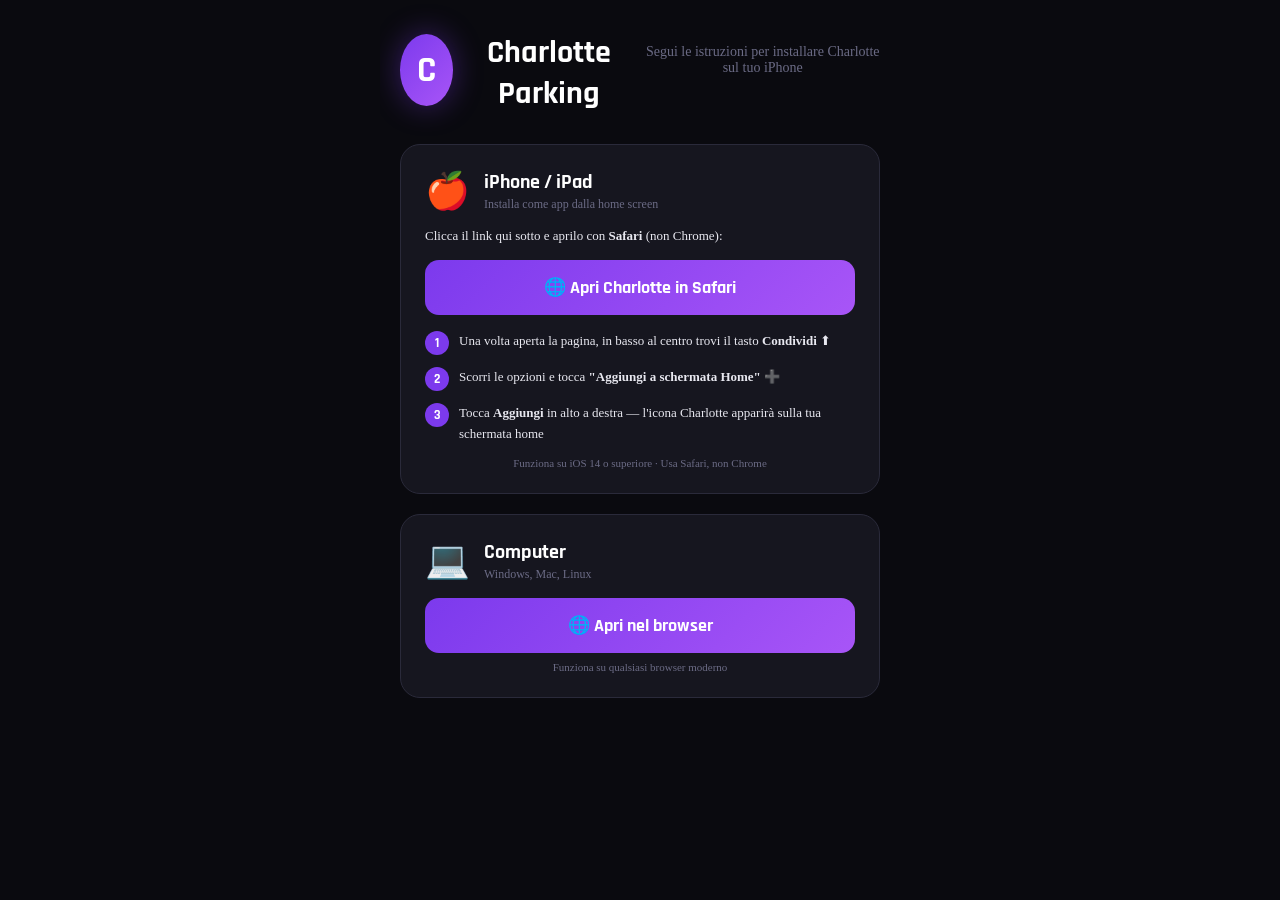
<file: installa.html>
<!DOCTYPE html>
<html lang="it">
<head>
  <meta charset="UTF-8">
  <meta name="viewport" content="width=device-width, initial-scale=1.0">
  <title>Installa Charlotte Parking</title>
  <link rel="icon" href="icon-512.png" type="image/png">
  <link rel="stylesheet" href="css/style.css">
  <style>
    body { max-width: 520px; margin: 0 auto; padding: 32px 20px 60px; }
    h1 { font-family: Rajdhani, sans-serif; font-size: 2rem; font-weight: 700; color: var(--white); margin-bottom: 6px; text-align: center; }
    .subtitle { font-size: 14px; color: var(--muted); text-align: center; margin-bottom: 32px; }
    .card { background: var(--panel); border: 1px solid var(--border); border-radius: 20px; padding: 24px; margin-bottom: 20px; }
    .card-header { display: flex; align-items: center; gap: 14px; margin-bottom: 16px; }
    .card-icon { font-size: 36px; }
    .card-title { font-family: Rajdhani, sans-serif; font-weight: 700; font-size: 20px; color: var(--white); }
    .card-sub { font-size: 12px; color: var(--muted); margin-top: 2px; }
    .step { display: flex; gap: 10px; margin-bottom: 12px; align-items: flex-start; }
    .step-num { background: var(--accent); color: white; border-radius: 50%; min-width: 24px; height: 24px; display: flex; align-items: center; justify-content: center; font-family: Rajdhani, sans-serif; font-weight: 700; font-size: 13px; }
    .step-text { font-size: 13px; color: var(--text); line-height: 1.6; }
    .btn { display: block; text-align: center; border-radius: 14px; padding: 16px; font-family: Rajdhani, sans-serif; font-weight: 700; font-size: 18px; text-decoration: none; margin-top: 16px; }
    .btn-android { background: linear-gradient(135deg, #34a853, #1a7a32); color: white; }
    .btn-web { background: linear-gradient(135deg, var(--accent), var(--accent2)); color: white; }
    .note { font-size: 11px; color: var(--muted); text-align: center; margin-top: 8px; }
    .logo { text-align: center; margin-bottom: 24px; }
    .logo-icon { width: 72px; height: 72px; background: linear-gradient(135deg, var(--accent), var(--accent2)); border-radius: 50%; display: flex; align-items: center; justify-content: center; font-family: Rajdhani, sans-serif; font-weight: 700; font-size: 36px; color: white; margin: 0 auto 12px; box-shadow: 0 0 30px rgba(124,58,237,0.4); }
  </style>
</head>
<body>

<div class="logo">
  <div class="logo-icon">C</div>
  <h1>Charlotte Parking</h1>
  <div class="subtitle">Segui le istruzioni per installare Charlotte sul tuo iPhone</div>
</div>

<!-- iOS -->
<div class="card">
  <div class="card-header">
    <div class="card-icon">🍎</div>
    <div>
      <div class="card-title">iPhone / iPad</div>
      <div class="card-sub">Installa come app dalla home screen</div>
    </div>
  </div>
  <p style="font-size:13px;color:var(--text);margin-bottom:14px">Clicca il link qui sotto e aprilo con <strong>Safari</strong> (non Chrome):</p>

  <a href="https://charlottesystems.github.io/charlotte-commercial/" class="btn btn-web" style="margin-bottom:16px">
    &#x1F310; Apri Charlotte in Safari
  </a>

  <div class="step">
    <div class="step-num">1</div>
    <div class="step-text">Una volta aperta la pagina, in basso al centro trovi il tasto <strong>Condividi</strong> &#x2B06;</div>
  </div>
  <div class="step">
    <div class="step-num">2</div>
    <div class="step-text">Scorri le opzioni e tocca <strong>"Aggiungi a schermata Home"</strong> &#x2795;</div>
  </div>
  <div class="step">
    <div class="step-num">3</div>
    <div class="step-text">Tocca <strong>Aggiungi</strong> in alto a destra — l'icona Charlotte apparirà sulla tua schermata home</div>
  </div>

  <div class="note">Funziona su iOS 14 o superiore · Usa Safari, non Chrome</div>
</div>

<!-- DESKTOP -->
<div class="card">
  <div class="card-header">
    <div class="card-icon">&#x1F4BB;</div>
    <div>
      <div class="card-title">Computer</div>
      <div class="card-sub">Windows, Mac, Linux</div>
    </div>
  </div>
  <a href="https://charlottesystems.github.io/charlotte-commercial/" class="btn btn-web">
    &#x1F310; Apri nel browser
  </a>
  <div class="note">Funziona su qualsiasi browser moderno</div>
</div>

</body>
</html>
</file>
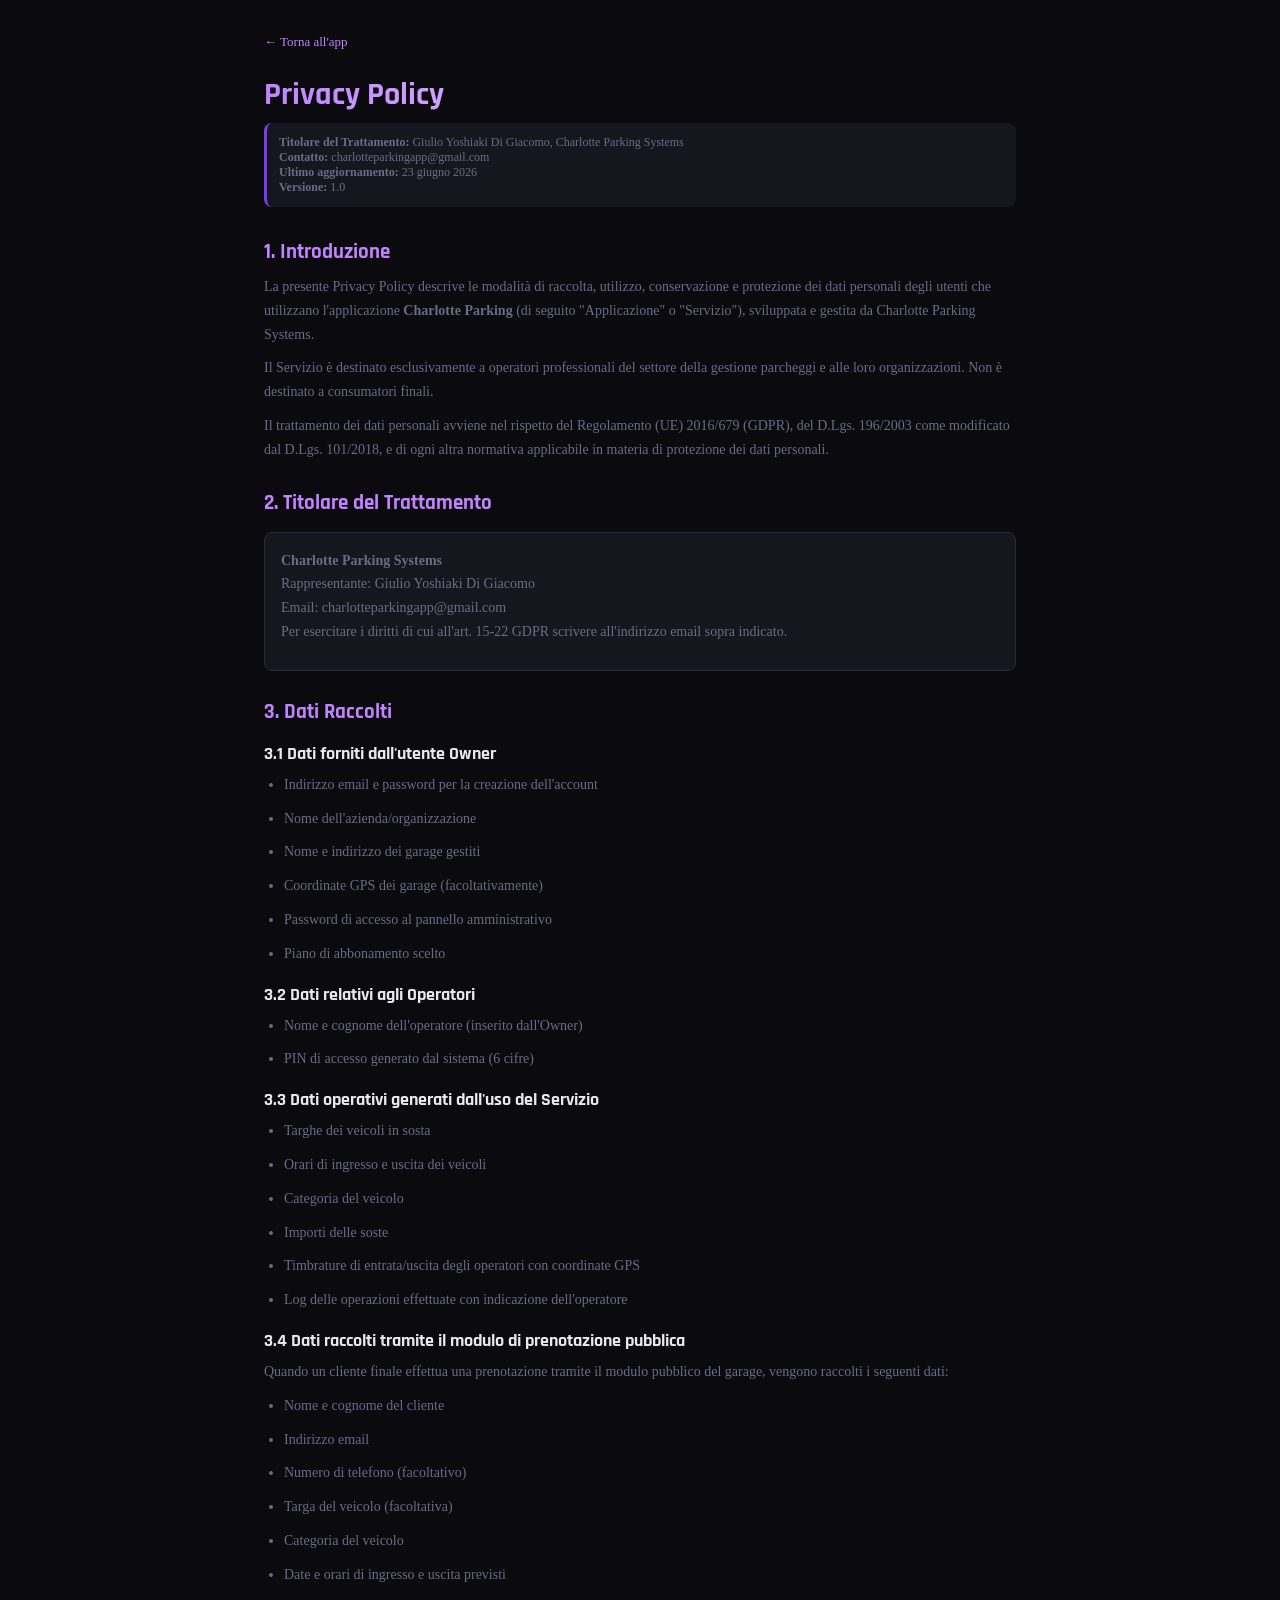
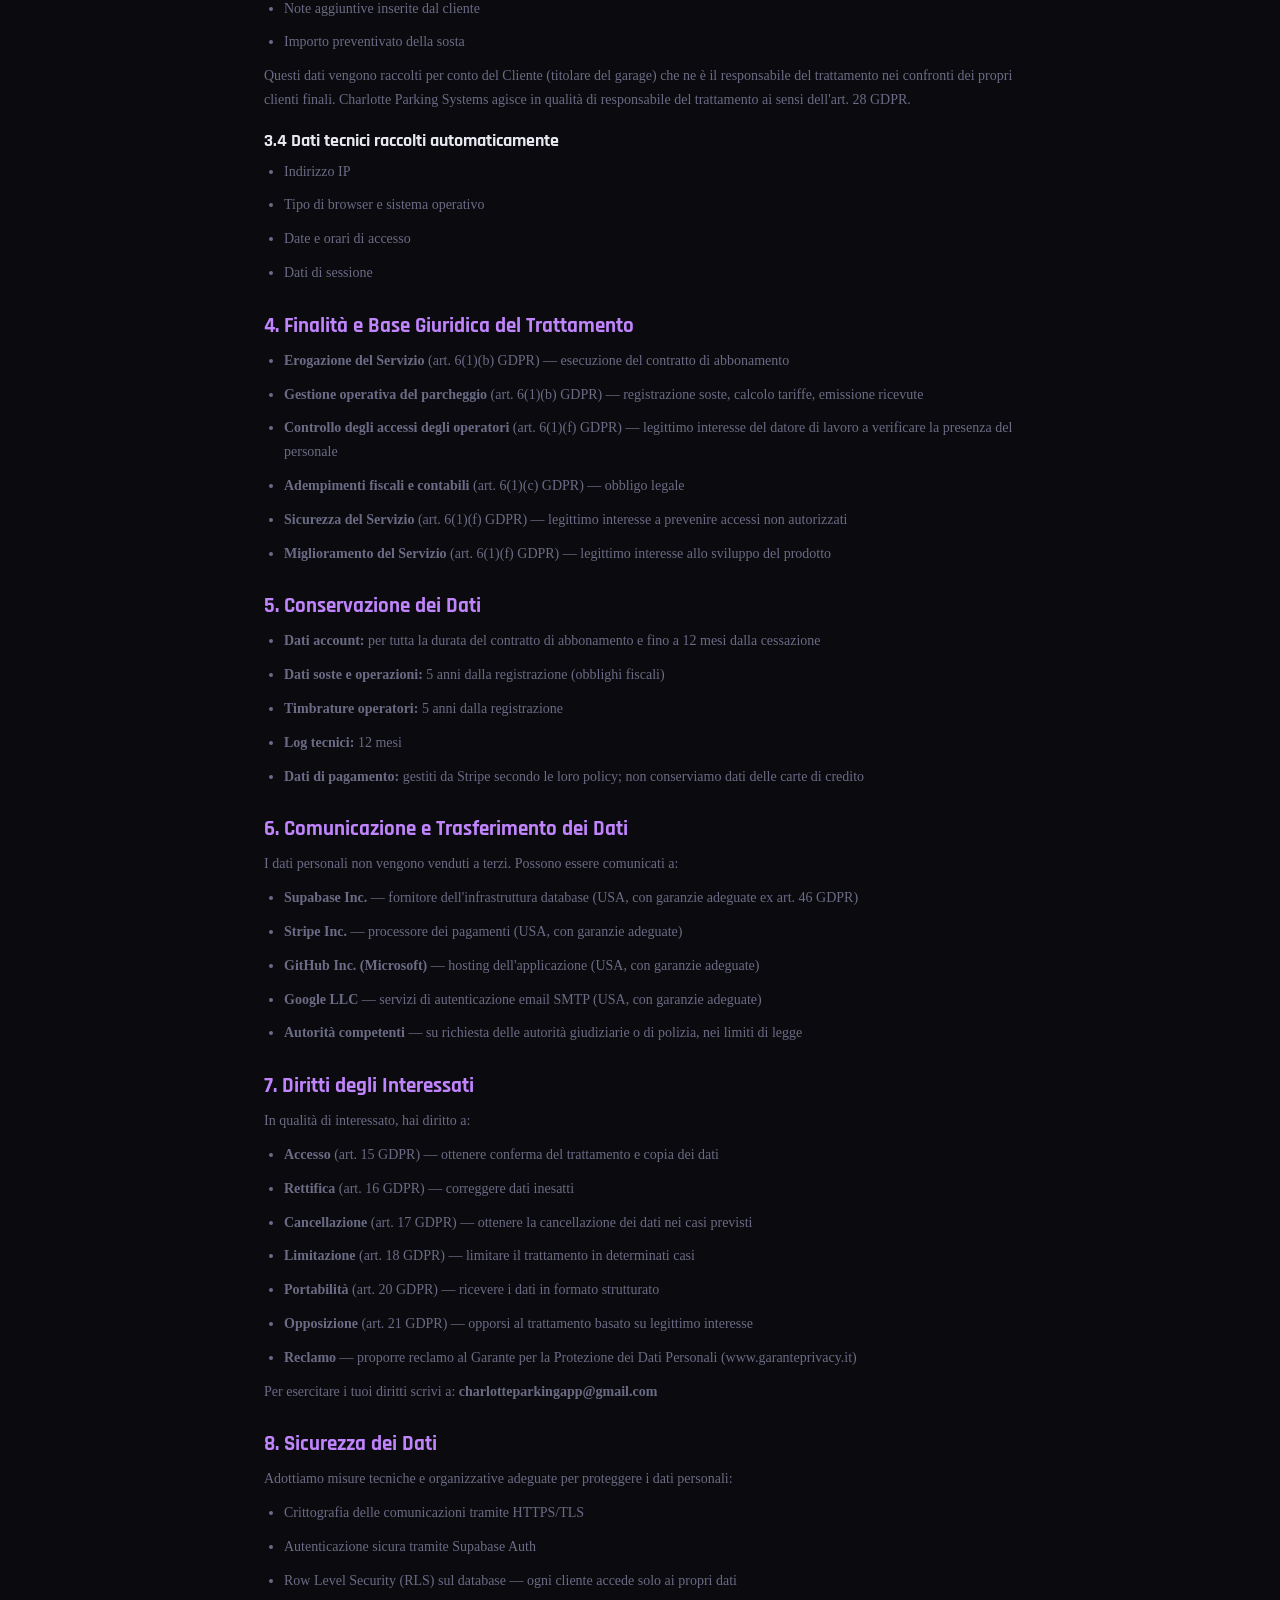
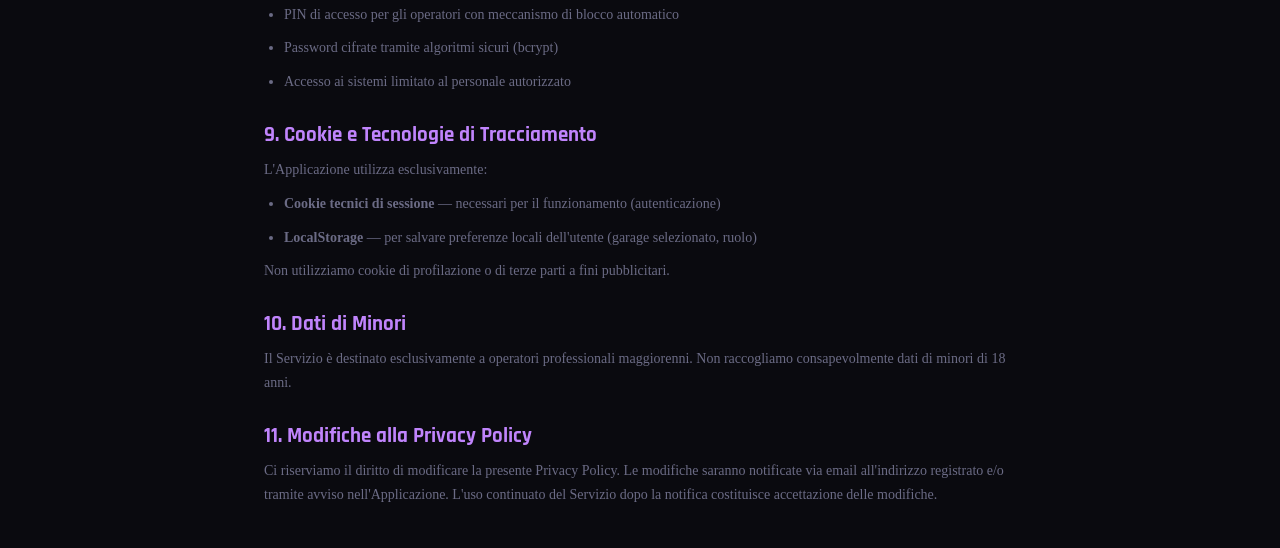
<file: privacy.html>
<!DOCTYPE html>
<html lang="it">
<head>
  <meta charset="UTF-8">
  <meta name="viewport" content="width=device-width, initial-scale=1.0">
  <title>Charlotte Parking — Privacy Policy</title>
  <link rel="stylesheet" href="css/style.css">
  <style>
    body { max-width: 800px; margin: 0 auto; padding: 32px 24px; }
    h1 { font-family: Rajdhani, sans-serif; font-size: 2rem; font-weight: 700; background: linear-gradient(90deg, var(--accent3), var(--white)); -webkit-background-clip: text; -webkit-text-fill-color: transparent; margin-bottom: 8px; }
    h2 { font-family: Rajdhani, sans-serif; font-size: 1.3rem; font-weight: 700; color: var(--accent3); margin: 28px 0 10px; }
    h3 { font-family: Rajdhani, sans-serif; font-size: 1.1rem; color: var(--text); margin: 18px 0 8px; }
    p, li { font-size: 14px; color: var(--muted); line-height: 1.7; margin-bottom: 10px; }
    ul { padding-left: 20px; }
    .meta { font-size: 12px; color: var(--muted); margin-bottom: 32px; padding: 12px; background: var(--panel); border-radius: 8px; border-left: 3px solid var(--accent); }
    .back { display: inline-block; margin-bottom: 24px; color: var(--accent3); text-decoration: none; font-size: 13px; }
    .highlight { background: var(--panel); border: 1px solid var(--border); border-radius: 8px; padding: 16px; margin: 16px 0; }
  </style>
</head>
<body>

<a href="index.html" class="back">← Torna all'app</a>

<h1>Privacy Policy</h1>
<div class="meta">
  <strong>Titolare del Trattamento:</strong> Giulio Yoshiaki Di Giacomo, Charlotte Parking Systems<br>
  <strong>Contatto:</strong> charlotteparkingapp@gmail.com<br>
  <strong>Ultimo aggiornamento:</strong> 23 giugno 2026<br>
  <strong>Versione:</strong> 1.0
</div>

<h2>1. Introduzione</h2>
<p>La presente Privacy Policy descrive le modalità di raccolta, utilizzo, conservazione e protezione dei dati personali degli utenti che utilizzano l'applicazione <strong>Charlotte Parking</strong> (di seguito "Applicazione" o "Servizio"), sviluppata e gestita da Charlotte Parking Systems.</p>
<p>Il Servizio è destinato esclusivamente a operatori professionali del settore della gestione parcheggi e alle loro organizzazioni. Non è destinato a consumatori finali.</p>
<p>Il trattamento dei dati personali avviene nel rispetto del Regolamento (UE) 2016/679 (GDPR), del D.Lgs. 196/2003 come modificato dal D.Lgs. 101/2018, e di ogni altra normativa applicabile in materia di protezione dei dati personali.</p>

<h2>2. Titolare del Trattamento</h2>
<div class="highlight">
  <p><strong>Charlotte Parking Systems</strong><br>
  Rappresentante: Giulio Yoshiaki Di Giacomo<br>
  Email: charlotteparkingapp@gmail.com<br>
  Per esercitare i diritti di cui all'art. 15-22 GDPR scrivere all'indirizzo email sopra indicato.</p>
</div>

<h2>3. Dati Raccolti</h2>
<h3>3.1 Dati forniti dall'utente Owner</h3>
<ul>
  <li>Indirizzo email e password per la creazione dell'account</li>
  <li>Nome dell'azienda/organizzazione</li>
  <li>Nome e indirizzo dei garage gestiti</li>
  <li>Coordinate GPS dei garage (facoltativamente)</li>
  <li>Password di accesso al pannello amministrativo</li>
  <li>Piano di abbonamento scelto</li>
</ul>

<h3>3.2 Dati relativi agli Operatori</h3>
<ul>
  <li>Nome e cognome dell'operatore (inserito dall'Owner)</li>
  <li>PIN di accesso generato dal sistema (6 cifre)</li>
</ul>

<h3>3.3 Dati operativi generati dall'uso del Servizio</h3>
<ul>
  <li>Targhe dei veicoli in sosta</li>
  <li>Orari di ingresso e uscita dei veicoli</li>
  <li>Categoria del veicolo</li>
  <li>Importi delle soste</li>
  <li>Timbrature di entrata/uscita degli operatori con coordinate GPS</li>
  <li>Log delle operazioni effettuate con indicazione dell'operatore</li>
</ul>

<h3>3.4 Dati raccolti tramite il modulo di prenotazione pubblica</h3>
<p>Quando un cliente finale effettua una prenotazione tramite il modulo pubblico del garage, vengono raccolti i seguenti dati:</p>
<ul>
  <li>Nome e cognome del cliente</li>
  <li>Indirizzo email</li>
  <li>Numero di telefono (facoltativo)</li>
  <li>Targa del veicolo (facoltativa)</li>
  <li>Categoria del veicolo</li>
  <li>Date e orari di ingresso e uscita previsti</li>
  <li>Note aggiuntive inserite dal cliente</li>
  <li>Importo preventivato della sosta</li>
</ul>
<p>Questi dati vengono raccolti per conto del Cliente (titolare del garage) che ne è il responsabile del trattamento nei confronti dei propri clienti finali. Charlotte Parking Systems agisce in qualità di responsabile del trattamento ai sensi dell'art. 28 GDPR.</p>

<h3>3.4 Dati tecnici raccolti automaticamente</h3>
<ul>
  <li>Indirizzo IP</li>
  <li>Tipo di browser e sistema operativo</li>
  <li>Date e orari di accesso</li>
  <li>Dati di sessione</li>
</ul>

<h2>4. Finalità e Base Giuridica del Trattamento</h2>
<ul>
  <li><strong>Erogazione del Servizio</strong> (art. 6(1)(b) GDPR) — esecuzione del contratto di abbonamento</li>
  <li><strong>Gestione operativa del parcheggio</strong> (art. 6(1)(b) GDPR) — registrazione soste, calcolo tariffe, emissione ricevute</li>
  <li><strong>Controllo degli accessi degli operatori</strong> (art. 6(1)(f) GDPR) — legittimo interesse del datore di lavoro a verificare la presenza del personale</li>
  <li><strong>Adempimenti fiscali e contabili</strong> (art. 6(1)(c) GDPR) — obbligo legale</li>
  <li><strong>Sicurezza del Servizio</strong> (art. 6(1)(f) GDPR) — legittimo interesse a prevenire accessi non autorizzati</li>
  <li><strong>Miglioramento del Servizio</strong> (art. 6(1)(f) GDPR) — legittimo interesse allo sviluppo del prodotto</li>
</ul>

<h2>5. Conservazione dei Dati</h2>
<ul>
  <li><strong>Dati account:</strong> per tutta la durata del contratto di abbonamento e fino a 12 mesi dalla cessazione</li>
  <li><strong>Dati soste e operazioni:</strong> 5 anni dalla registrazione (obblighi fiscali)</li>
  <li><strong>Timbrature operatori:</strong> 5 anni dalla registrazione</li>
  <li><strong>Log tecnici:</strong> 12 mesi</li>
  <li><strong>Dati di pagamento:</strong> gestiti da Stripe secondo le loro policy; non conserviamo dati delle carte di credito</li>
</ul>

<h2>6. Comunicazione e Trasferimento dei Dati</h2>
<p>I dati personali non vengono venduti a terzi. Possono essere comunicati a:</p>
<ul>
  <li><strong>Supabase Inc.</strong> — fornitore dell'infrastruttura database (USA, con garanzie adeguate ex art. 46 GDPR)</li>
  <li><strong>Stripe Inc.</strong> — processore dei pagamenti (USA, con garanzie adeguate)</li>
  <li><strong>GitHub Inc. (Microsoft)</strong> — hosting dell'applicazione (USA, con garanzie adeguate)</li>
  <li><strong>Google LLC</strong> — servizi di autenticazione email SMTP (USA, con garanzie adeguate)</li>
  <li><strong>Autorità competenti</strong> — su richiesta delle autorità giudiziarie o di polizia, nei limiti di legge</li>
</ul>

<h2>7. Diritti degli Interessati</h2>
<p>In qualità di interessato, hai diritto a:</p>
<ul>
  <li><strong>Accesso</strong> (art. 15 GDPR) — ottenere conferma del trattamento e copia dei dati</li>
  <li><strong>Rettifica</strong> (art. 16 GDPR) — correggere dati inesatti</li>
  <li><strong>Cancellazione</strong> (art. 17 GDPR) — ottenere la cancellazione dei dati nei casi previsti</li>
  <li><strong>Limitazione</strong> (art. 18 GDPR) — limitare il trattamento in determinati casi</li>
  <li><strong>Portabilità</strong> (art. 20 GDPR) — ricevere i dati in formato strutturato</li>
  <li><strong>Opposizione</strong> (art. 21 GDPR) — opporsi al trattamento basato su legittimo interesse</li>
  <li><strong>Reclamo</strong> — proporre reclamo al Garante per la Protezione dei Dati Personali (www.garanteprivacy.it)</li>
</ul>
<p>Per esercitare i tuoi diritti scrivi a: <strong>charlotteparkingapp@gmail.com</strong></p>

<h2>8. Sicurezza dei Dati</h2>
<p>Adottiamo misure tecniche e organizzative adeguate per proteggere i dati personali:</p>
<ul>
  <li>Crittografia delle comunicazioni tramite HTTPS/TLS</li>
  <li>Autenticazione sicura tramite Supabase Auth</li>
  <li>Row Level Security (RLS) sul database — ogni cliente accede solo ai propri dati</li>
  <li>PIN di accesso per gli operatori con meccanismo di blocco automatico</li>
  <li>Password cifrate tramite algoritmi sicuri (bcrypt)</li>
  <li>Accesso ai sistemi limitato al personale autorizzato</li>
</ul>

<h2>9. Cookie e Tecnologie di Tracciamento</h2>
<p>L'Applicazione utilizza esclusivamente:</p>
<ul>
  <li><strong>Cookie tecnici di sessione</strong> — necessari per il funzionamento (autenticazione)</li>
  <li><strong>LocalStorage</strong> — per salvare preferenze locali dell'utente (garage selezionato, ruolo)</li>
</ul>
<p>Non utilizziamo cookie di profilazione o di terze parti a fini pubblicitari.</p>

<h2>10. Dati di Minori</h2>
<p>Il Servizio è destinato esclusivamente a operatori professionali maggiorenni. Non raccogliamo consapevolmente dati di minori di 18 anni.</p>

<h2>11. Modifiche alla Privacy Policy</h2>
<p>Ci riserviamo il diritto di modificare la presente Privacy Policy. Le modifiche saranno notificate via email all'indirizzo registrato e/o tramite avviso nell'Applicazione. L'uso continuato del Servizio dopo la notifica costituisce accettazione delle modifiche.</p>

</body>
</html>
</file>
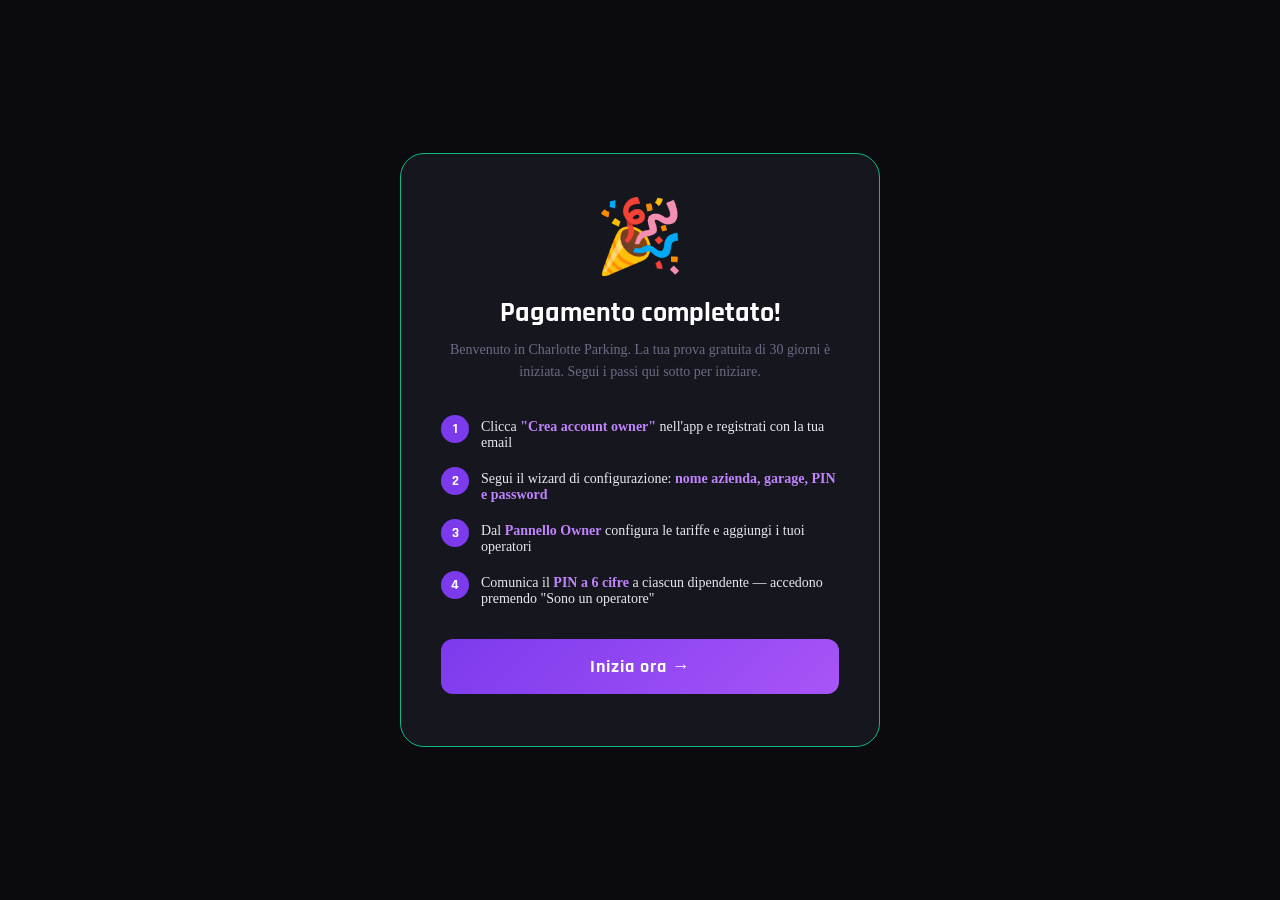
<file: success.html>
<!DOCTYPE html>
<html lang="it">
<head>
  <meta charset="UTF-8">
  <meta name="viewport" content="width=device-width, initial-scale=1.0">
  <title>Charlotte Parking — Pagamento completato</title>
  <link rel="stylesheet" href="css/style.css">
  <style>
    body { min-height: 100vh; display: flex; align-items: center; justify-content: center; padding: 24px; }
    .success-card { max-width: 480px; width: 100%; background: var(--panel); border: 1px solid var(--green); border-radius: 24px; padding: 40px; text-align: center; }
    .success-icon { font-size: 72px; margin-bottom: 16px; animation: pop 0.5s ease; }
    @keyframes pop { 0%{transform:scale(0.5);opacity:0} 70%{transform:scale(1.1)} 100%{transform:scale(1);opacity:1} }
    .success-title { font-family: Rajdhani, sans-serif; font-weight: 700; font-size: 28px; color: var(--white); margin-bottom: 8px; }
    .success-sub { font-size: 14px; color: var(--muted); margin-bottom: 32px; line-height: 1.6; }
    .steps { text-align: left; margin-bottom: 32px; }
    .step { display: flex; align-items: flex-start; gap: 12px; margin-bottom: 16px; }
    .step-num { width: 28px; height: 28px; background: var(--accent); border-radius: 50%; display: flex; align-items: center; justify-content: center; font-family: Rajdhani, sans-serif; font-weight: 700; font-size: 14px; color: white; flex-shrink: 0; }
    .step-text { font-size: 14px; color: var(--text); padding-top: 4px; }
    .step-text strong { color: var(--accent3); }
    .cta-btn { display: block; width: 100%; background: linear-gradient(135deg, var(--accent), var(--accent2)); border: none; border-radius: 12px; padding: 16px; font-family: Rajdhani, sans-serif; font-weight: 700; font-size: 18px; letter-spacing: 1px; color: white; cursor: pointer; text-decoration: none; margin-bottom: 12px; }
  </style>
</head>
<body>
<div class="success-card">
  <div class="success-icon">🎉</div>
  <div class="success-title">Pagamento completato!</div>
  <div class="success-sub">Benvenuto in Charlotte Parking. La tua prova gratuita di 30 giorni è iniziata. Segui i passi qui sotto per iniziare.</div>
  <div class="steps">
    <div class="step">
      <div class="step-num">1</div>
      <div class="step-text">Clicca <strong>"Crea account owner"</strong> nell'app e registrati con la tua email</div>
    </div>
    <div class="step">
      <div class="step-num">2</div>
      <div class="step-text">Segui il wizard di configurazione: <strong>nome azienda, garage, PIN e password</strong></div>
    </div>
    <div class="step">
      <div class="step-num">3</div>
      <div class="step-text">Dal <strong>Pannello Owner</strong> configura le tariffe e aggiungi i tuoi operatori</div>
    </div>
    <div class="step">
      <div class="step-num">4</div>
      <div class="step-text">Comunica il <strong>PIN a 6 cifre</strong> a ciascun dipendente — accedono premendo "Sono un operatore"</div>
    </div>
  </div>
  <a class="cta-btn" href="index.html">Inizia ora →</a>
</div>
</body>
</html>
</file>
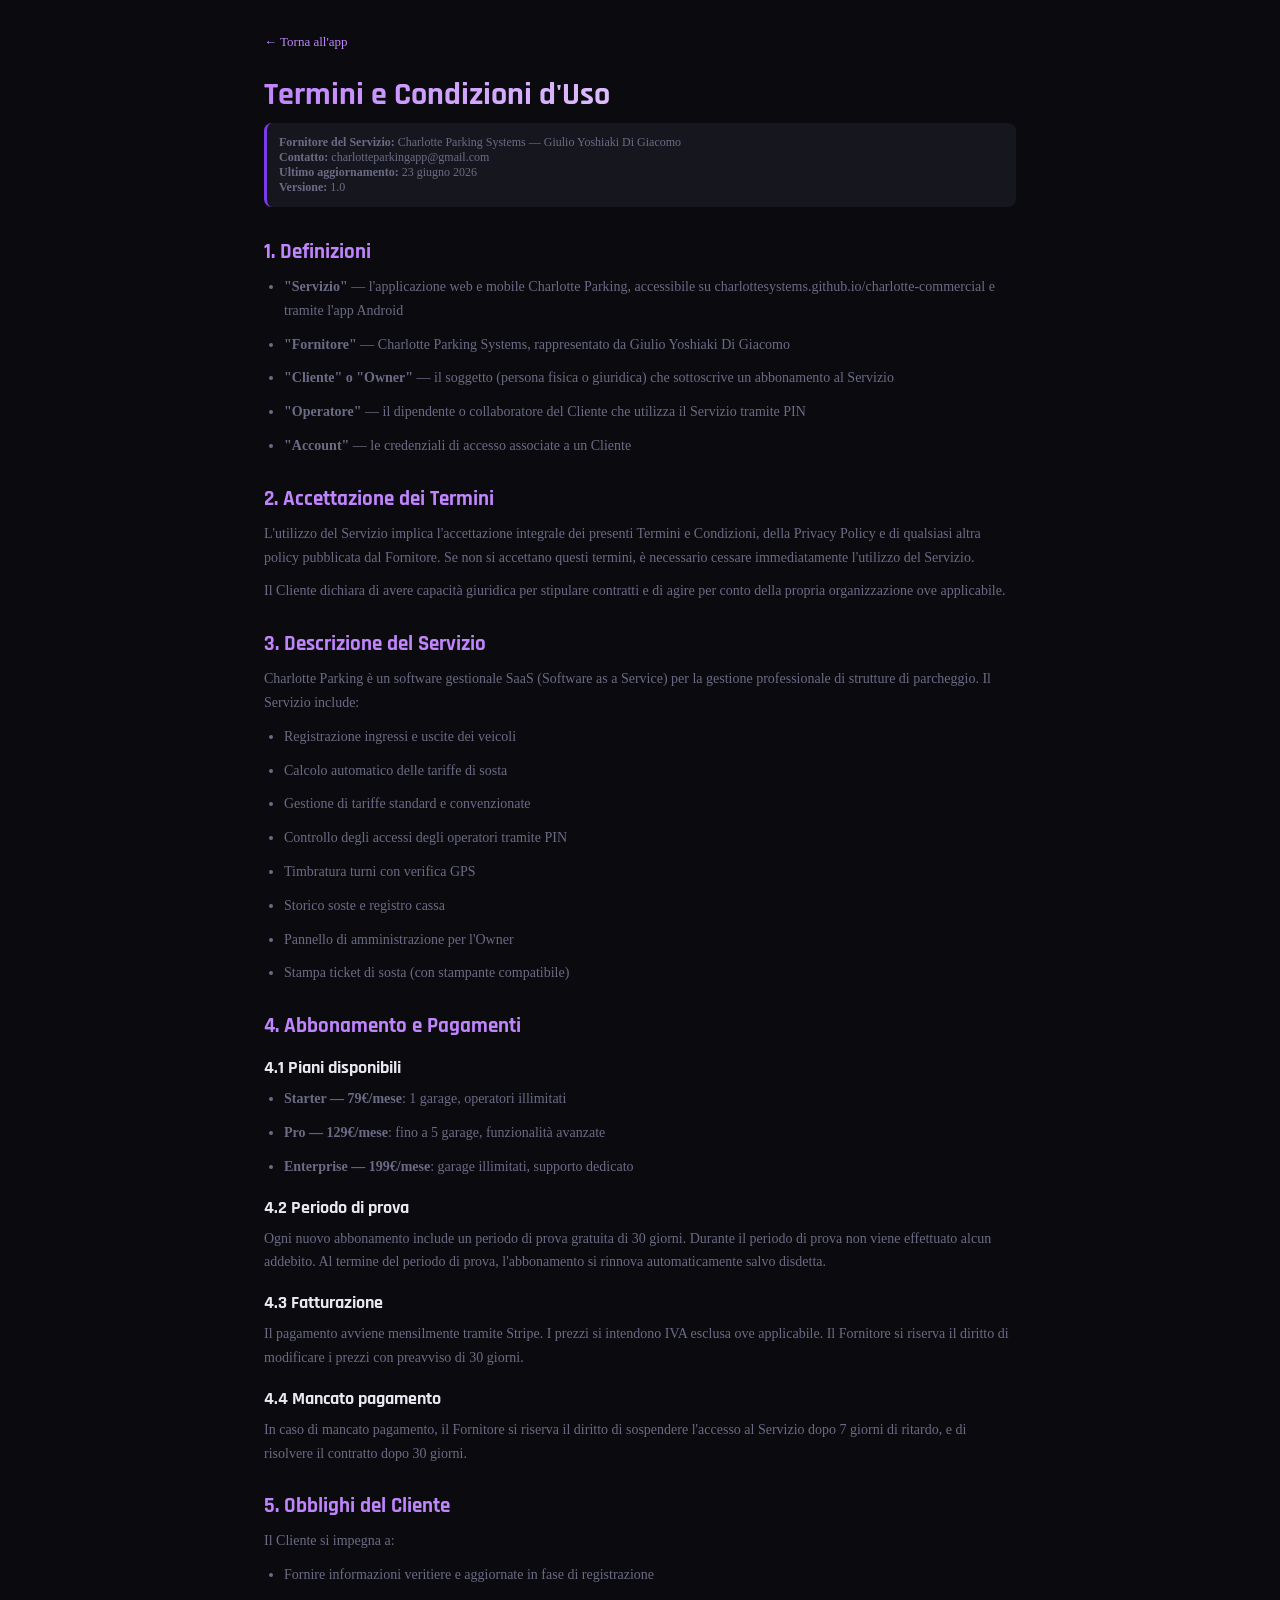
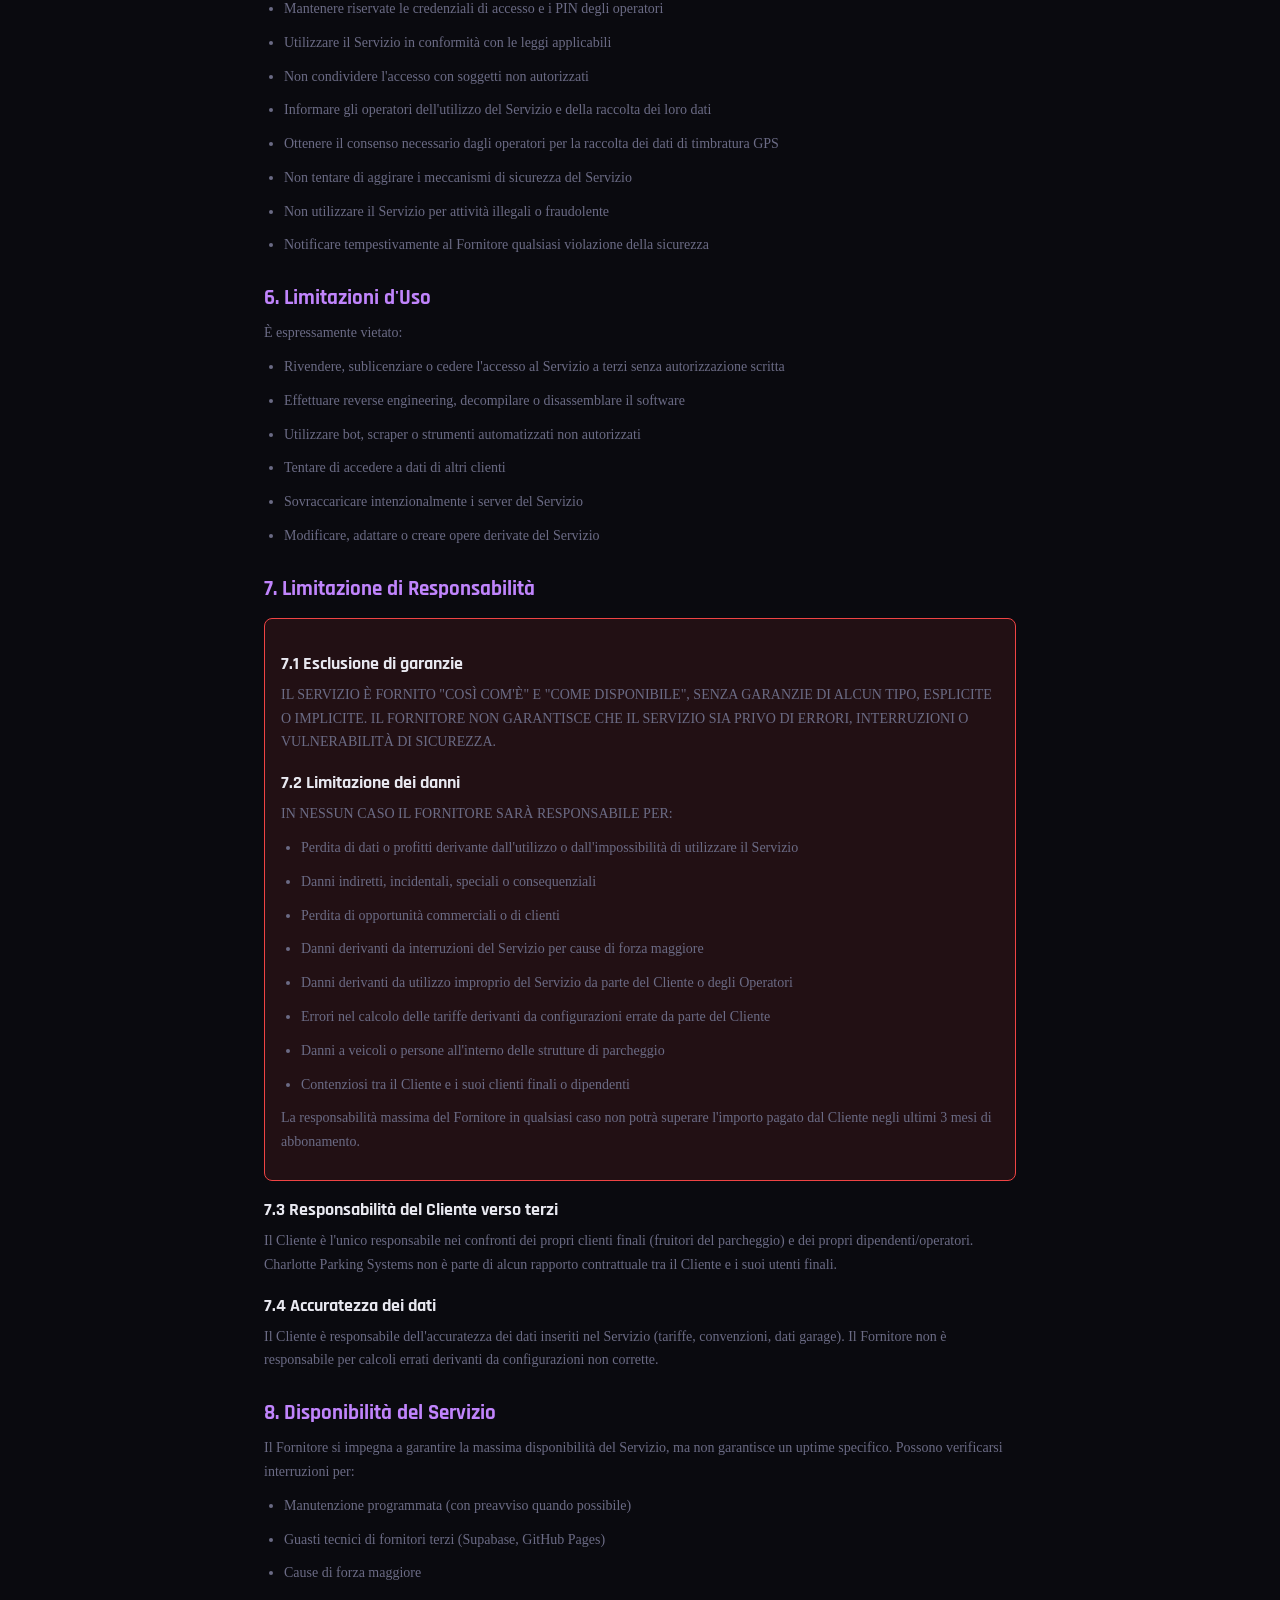
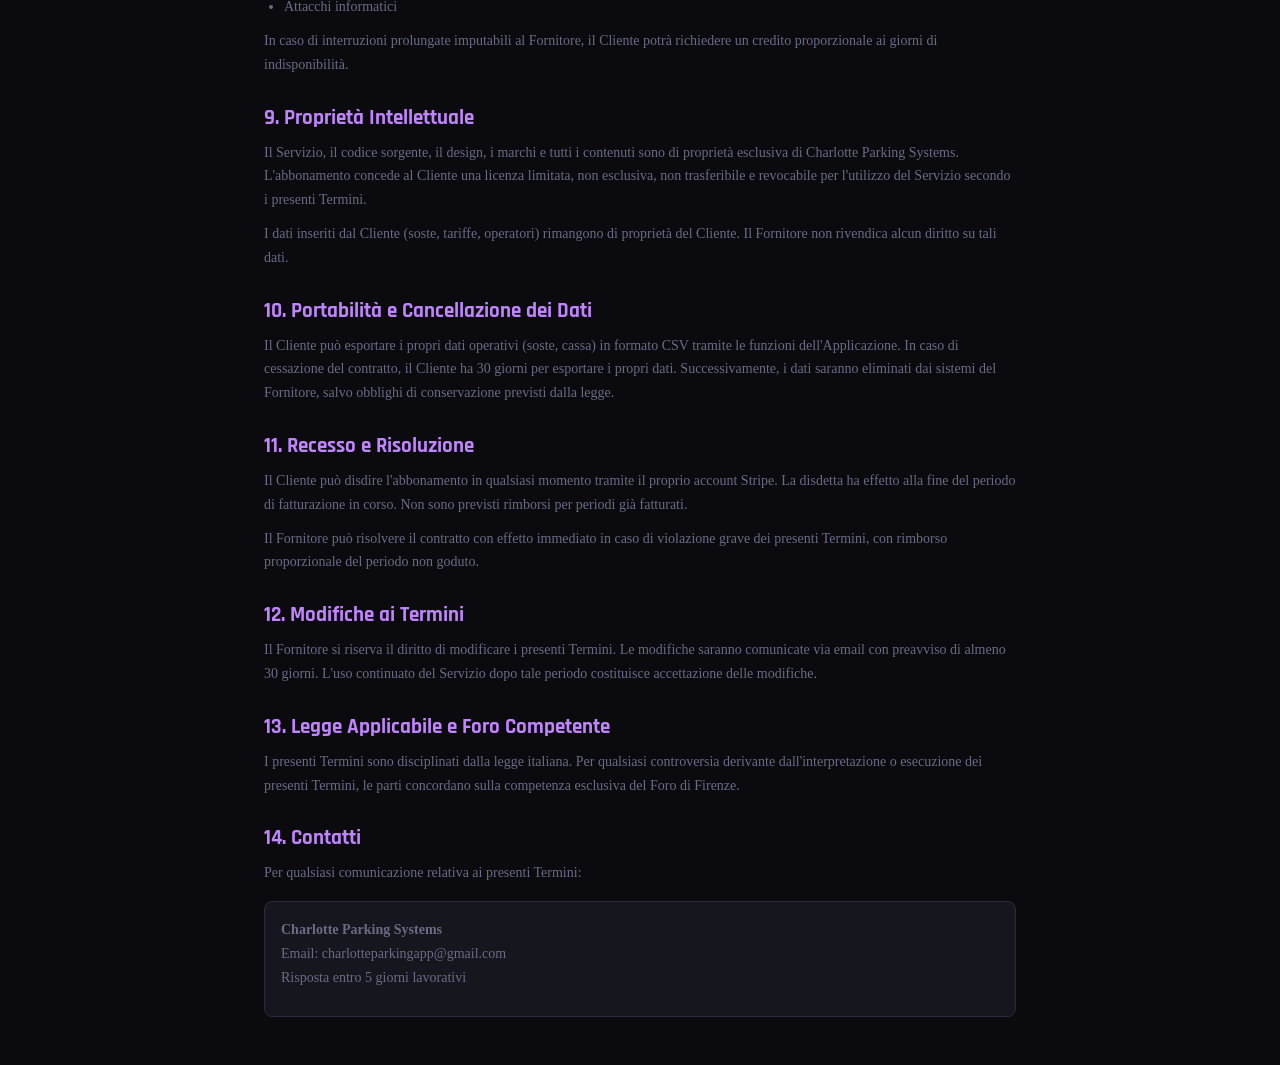
<file: termini.html>
<!DOCTYPE html>
<html lang="it">
<head>
  <meta charset="UTF-8">
  <meta name="viewport" content="width=device-width, initial-scale=1.0">
  <title>Charlotte Parking — Termini e Condizioni</title>
  <link rel="stylesheet" href="css/style.css">
  <style>
    body { max-width: 800px; margin: 0 auto; padding: 32px 24px; }
    h1 { font-family: Rajdhani, sans-serif; font-size: 2rem; font-weight: 700; background: linear-gradient(90deg, var(--accent3), var(--white)); -webkit-background-clip: text; -webkit-text-fill-color: transparent; margin-bottom: 8px; }
    h2 { font-family: Rajdhani, sans-serif; font-size: 1.3rem; font-weight: 700; color: var(--accent3); margin: 28px 0 10px; }
    h3 { font-family: Rajdhani, sans-serif; font-size: 1.1rem; color: var(--text); margin: 18px 0 8px; }
    p, li { font-size: 14px; color: var(--muted); line-height: 1.7; margin-bottom: 10px; }
    ul { padding-left: 20px; }
    .meta { font-size: 12px; color: var(--muted); margin-bottom: 32px; padding: 12px; background: var(--panel); border-radius: 8px; border-left: 3px solid var(--accent); }
    .back { display: inline-block; margin-bottom: 24px; color: var(--accent3); text-decoration: none; font-size: 13px; }
    .highlight { background: var(--panel); border: 1px solid var(--border); border-radius: 8px; padding: 16px; margin: 16px 0; }
    .warning { background: rgba(239,68,68,0.1); border: 1px solid var(--red); border-radius: 8px; padding: 16px; margin: 16px 0; }
  </style>
</head>
<body>

<a href="index.html" class="back">← Torna all'app</a>

<h1>Termini e Condizioni d'Uso</h1>
<div class="meta">
  <strong>Fornitore del Servizio:</strong> Charlotte Parking Systems — Giulio Yoshiaki Di Giacomo<br>
  <strong>Contatto:</strong> charlotteparkingapp@gmail.com<br>
  <strong>Ultimo aggiornamento:</strong> 23 giugno 2026<br>
  <strong>Versione:</strong> 1.0
</div>

<h2>1. Definizioni</h2>
<ul>
  <li><strong>"Servizio"</strong> — l'applicazione web e mobile Charlotte Parking, accessibile su charlottesystems.github.io/charlotte-commercial e tramite l'app Android</li>
  <li><strong>"Fornitore"</strong> — Charlotte Parking Systems, rappresentato da Giulio Yoshiaki Di Giacomo</li>
  <li><strong>"Cliente" o "Owner"</strong> — il soggetto (persona fisica o giuridica) che sottoscrive un abbonamento al Servizio</li>
  <li><strong>"Operatore"</strong> — il dipendente o collaboratore del Cliente che utilizza il Servizio tramite PIN</li>
  <li><strong>"Account"</strong> — le credenziali di accesso associate a un Cliente</li>
</ul>

<h2>2. Accettazione dei Termini</h2>
<p>L'utilizzo del Servizio implica l'accettazione integrale dei presenti Termini e Condizioni, della Privacy Policy e di qualsiasi altra policy pubblicata dal Fornitore. Se non si accettano questi termini, è necessario cessare immediatamente l'utilizzo del Servizio.</p>
<p>Il Cliente dichiara di avere capacità giuridica per stipulare contratti e di agire per conto della propria organizzazione ove applicabile.</p>

<h2>3. Descrizione del Servizio</h2>
<p>Charlotte Parking è un software gestionale SaaS (Software as a Service) per la gestione professionale di strutture di parcheggio. Il Servizio include:</p>
<ul>
  <li>Registrazione ingressi e uscite dei veicoli</li>
  <li>Calcolo automatico delle tariffe di sosta</li>
  <li>Gestione di tariffe standard e convenzionate</li>
  <li>Controllo degli accessi degli operatori tramite PIN</li>
  <li>Timbratura turni con verifica GPS</li>
  <li>Storico soste e registro cassa</li>
  <li>Pannello di amministrazione per l'Owner</li>
  <li>Stampa ticket di sosta (con stampante compatibile)</li>
</ul>

<h2>4. Abbonamento e Pagamenti</h2>
<h3>4.1 Piani disponibili</h3>
<ul>
  <li><strong>Starter — 79€/mese</strong>: 1 garage, operatori illimitati</li>
  <li><strong>Pro — 129€/mese</strong>: fino a 5 garage, funzionalità avanzate</li>
  <li><strong>Enterprise — 199€/mese</strong>: garage illimitati, supporto dedicato</li>
</ul>
<h3>4.2 Periodo di prova</h3>
<p>Ogni nuovo abbonamento include un periodo di prova gratuita di 30 giorni. Durante il periodo di prova non viene effettuato alcun addebito. Al termine del periodo di prova, l'abbonamento si rinnova automaticamente salvo disdetta.</p>
<h3>4.3 Fatturazione</h3>
<p>Il pagamento avviene mensilmente tramite Stripe. I prezzi si intendono IVA esclusa ove applicabile. Il Fornitore si riserva il diritto di modificare i prezzi con preavviso di 30 giorni.</p>
<h3>4.4 Mancato pagamento</h3>
<p>In caso di mancato pagamento, il Fornitore si riserva il diritto di sospendere l'accesso al Servizio dopo 7 giorni di ritardo, e di risolvere il contratto dopo 30 giorni.</p>

<h2>5. Obblighi del Cliente</h2>
<p>Il Cliente si impegna a:</p>
<ul>
  <li>Fornire informazioni veritiere e aggiornate in fase di registrazione</li>
  <li>Mantenere riservate le credenziali di accesso e i PIN degli operatori</li>
  <li>Utilizzare il Servizio in conformità con le leggi applicabili</li>
  <li>Non condividere l'accesso con soggetti non autorizzati</li>
  <li>Informare gli operatori dell'utilizzo del Servizio e della raccolta dei loro dati</li>
  <li>Ottenere il consenso necessario dagli operatori per la raccolta dei dati di timbratura GPS</li>
  <li>Non tentare di aggirare i meccanismi di sicurezza del Servizio</li>
  <li>Non utilizzare il Servizio per attività illegali o fraudolente</li>
  <li>Notificare tempestivamente al Fornitore qualsiasi violazione della sicurezza</li>
</ul>

<h2>6. Limitazioni d'Uso</h2>
<p>È espressamente vietato:</p>
<ul>
  <li>Rivendere, sublicenziare o cedere l'accesso al Servizio a terzi senza autorizzazione scritta</li>
  <li>Effettuare reverse engineering, decompilare o disassemblare il software</li>
  <li>Utilizzare bot, scraper o strumenti automatizzati non autorizzati</li>
  <li>Tentare di accedere a dati di altri clienti</li>
  <li>Sovraccaricare intenzionalmente i server del Servizio</li>
  <li>Modificare, adattare o creare opere derivate del Servizio</li>
</ul>

<h2>7. Limitazione di Responsabilità</h2>
<div class="warning">
<h3>7.1 Esclusione di garanzie</h3>
<p>IL SERVIZIO È FORNITO "COSÌ COM'È" E "COME DISPONIBILE", SENZA GARANZIE DI ALCUN TIPO, ESPLICITE O IMPLICITE. IL FORNITORE NON GARANTISCE CHE IL SERVIZIO SIA PRIVO DI ERRORI, INTERRUZIONI O VULNERABILITÀ DI SICUREZZA.</p>

<h3>7.2 Limitazione dei danni</h3>
<p>IN NESSUN CASO IL FORNITORE SARÀ RESPONSABILE PER:</p>
<ul>
  <li>Perdita di dati o profitti derivante dall'utilizzo o dall'impossibilità di utilizzare il Servizio</li>
  <li>Danni indiretti, incidentali, speciali o consequenziali</li>
  <li>Perdita di opportunità commerciali o di clienti</li>
  <li>Danni derivanti da interruzioni del Servizio per cause di forza maggiore</li>
  <li>Danni derivanti da utilizzo improprio del Servizio da parte del Cliente o degli Operatori</li>
  <li>Errori nel calcolo delle tariffe derivanti da configurazioni errate da parte del Cliente</li>
  <li>Danni a veicoli o persone all'interno delle strutture di parcheggio</li>
  <li>Contenziosi tra il Cliente e i suoi clienti finali o dipendenti</li>
</ul>
<p>La responsabilità massima del Fornitore in qualsiasi caso non potrà superare l'importo pagato dal Cliente negli ultimi 3 mesi di abbonamento.</p>
</div>

<h3>7.3 Responsabilità del Cliente verso terzi</h3>
<p>Il Cliente è l'unico responsabile nei confronti dei propri clienti finali (fruitori del parcheggio) e dei propri dipendenti/operatori. Charlotte Parking Systems non è parte di alcun rapporto contrattuale tra il Cliente e i suoi utenti finali.</p>

<h3>7.4 Accuratezza dei dati</h3>
<p>Il Cliente è responsabile dell'accuratezza dei dati inseriti nel Servizio (tariffe, convenzioni, dati garage). Il Fornitore non è responsabile per calcoli errati derivanti da configurazioni non corrette.</p>

<h2>8. Disponibilità del Servizio</h2>
<p>Il Fornitore si impegna a garantire la massima disponibilità del Servizio, ma non garantisce un uptime specifico. Possono verificarsi interruzioni per:</p>
<ul>
  <li>Manutenzione programmata (con preavviso quando possibile)</li>
  <li>Guasti tecnici di fornitori terzi (Supabase, GitHub Pages)</li>
  <li>Cause di forza maggiore</li>
  <li>Attacchi informatici</li>
</ul>
<p>In caso di interruzioni prolungate imputabili al Fornitore, il Cliente potrà richiedere un credito proporzionale ai giorni di indisponibilità.</p>

<h2>9. Proprietà Intellettuale</h2>
<p>Il Servizio, il codice sorgente, il design, i marchi e tutti i contenuti sono di proprietà esclusiva di Charlotte Parking Systems. L'abbonamento concede al Cliente una licenza limitata, non esclusiva, non trasferibile e revocabile per l'utilizzo del Servizio secondo i presenti Termini.</p>
<p>I dati inseriti dal Cliente (soste, tariffe, operatori) rimangono di proprietà del Cliente. Il Fornitore non rivendica alcun diritto su tali dati.</p>

<h2>10. Portabilità e Cancellazione dei Dati</h2>
<p>Il Cliente può esportare i propri dati operativi (soste, cassa) in formato CSV tramite le funzioni dell'Applicazione. In caso di cessazione del contratto, il Cliente ha 30 giorni per esportare i propri dati. Successivamente, i dati saranno eliminati dai sistemi del Fornitore, salvo obblighi di conservazione previsti dalla legge.</p>

<h2>11. Recesso e Risoluzione</h2>
<p>Il Cliente può disdire l'abbonamento in qualsiasi momento tramite il proprio account Stripe. La disdetta ha effetto alla fine del periodo di fatturazione in corso. Non sono previsti rimborsi per periodi già fatturati.</p>
<p>Il Fornitore può risolvere il contratto con effetto immediato in caso di violazione grave dei presenti Termini, con rimborso proporzionale del periodo non goduto.</p>

<h2>12. Modifiche ai Termini</h2>
<p>Il Fornitore si riserva il diritto di modificare i presenti Termini. Le modifiche saranno comunicate via email con preavviso di almeno 30 giorni. L'uso continuato del Servizio dopo tale periodo costituisce accettazione delle modifiche.</p>

<h2>13. Legge Applicabile e Foro Competente</h2>
<p>I presenti Termini sono disciplinati dalla legge italiana. Per qualsiasi controversia derivante dall'interpretazione o esecuzione dei presenti Termini, le parti concordano sulla competenza esclusiva del Foro di Firenze.</p>

<h2>14. Contatti</h2>
<p>Per qualsiasi comunicazione relativa ai presenti Termini:</p>
<div class="highlight">
  <p><strong>Charlotte Parking Systems</strong><br>
  Email: charlotteparkingapp@gmail.com<br>
  Risposta entro 5 giorni lavorativi</p>
</div>

</body>
</html>
</file>
<file: css/style.css>
@import url('https://fonts.googleapis.com/css2?family=Rajdhani:wght@500;600;700&family=Share+Tech+Mono&family=Exo+2:wght@300;400;600;800&display=swap');

:root {
  --bg: #0a0a0f; --bg2: #111118; --panel: #16161f; --border: #2a2a3a;
  --accent: #7c3aed; --accent2: #a855f7; --accent3: #c084fc;
  --green: #10b981; --red: #ef4444; --amber: #f59e0b;
  --text: #e8e8f0; --muted: #6b6b85; --white: #ffffff;
}

* { margin:0; padding:0; box-sizing:border-box; -webkit-tap-highlight-color:transparent; }
html,body { background:var(--bg)!important; color:var(--text); font-family:Exo 2,sans-serif; min-height:100vh; overflow-x:hidden; }
select option { background:var(--bg2); color:var(--text); }

.header { background:var(--panel); border-bottom:1px solid var(--border); padding:12px 16px; display:flex; align-items:center; justify-content:space-between; position:sticky; top:0; z-index:100; }
.logo { display:flex; align-items:center; gap:10px; }
.logo-icon { width:36px; height:36px; background:linear-gradient(135deg,var(--accent),var(--accent2)); border-radius:50%; display:flex; align-items:center; justify-content:center; font-family:Rajdhani,sans-serif; font-weight:700; font-size:18px; color:white; box-shadow:0 0 16px rgba(124,58,237,0.5); }
.logo-text { font-family:Rajdhani,sans-serif; font-weight:700; font-size:20px; letter-spacing:1px; background:linear-gradient(90deg,var(--accent3),var(--white)); -webkit-background-clip:text; -webkit-text-fill-color:transparent; }
.garage-badge { background:var(--bg2); border:1px solid var(--border); border-radius:8px; padding:4px 10px; font-size:11px; color:var(--muted); font-family:Share Tech Mono,monospace; }
.garage-badge select { background:none; border:none; color:var(--accent3); font-family:Share Tech Mono,monospace; font-size:11px; outline:none; cursor:pointer; }

.main { padding:16px; max-width:500px; margin:0 auto; }
.screen { display:none; }
.screen.active { display:block; }

.time-display { text-align:center; padding:10px 0 8px; }
.time-display .time { font-family:Share Tech Mono,monospace; font-size:52px; color:var(--white); letter-spacing:4px; text-shadow:0 0 30px rgba(124,58,237,0.4); }
.time-display .date { font-size:18px; color:var(--muted); margin-top:4px; font-family:Share Tech Mono,monospace; letter-spacing:2px; }

.action-grid { display:grid; grid-template-columns:1fr 1fr; gap:12px; margin:20px 0; }
.action-btn { background:var(--panel); border:1px solid var(--border); border-radius:16px; padding:38px 16px; text-align:center; cursor:pointer; transition:all 0.2s; position:relative; overflow:hidden; user-select:none; }
.action-btn::before { content:''; position:absolute; top:0; left:0; right:0; height:2px; border-radius:16px 16px 0 0; }
.action-btn.ingresso::before { background:var(--green); }
.action-btn.uscita::before { background:var(--accent2); }
.action-btn.lista::before { background:var(--amber); }
.action-btn.ricerca::before { background:var(--red); }
.action-btn:active { transform:scale(0.96); opacity:0.85; }
.action-btn .btn-icon { font-size:72px; margin-bottom:12px; display:block; }
.action-btn .btn-label { font-family:Rajdhani,sans-serif; font-weight:700; font-size:28px; letter-spacing:1px; text-transform:uppercase; }
.action-btn.ingresso .btn-label { color:var(--green); }
.action-btn.uscita .btn-label { color:var(--accent2); }
.action-btn.lista .btn-label { color:var(--amber); }
.action-btn.ricerca .btn-label { color:var(--red); }
.action-btn .btn-sub { font-size:22px; color:var(--muted); margin-top:10px; }

.stats-bar { display:grid; grid-template-columns:repeat(3,1fr); gap:8px; margin-bottom:12px; }
.stat { background:var(--panel); border:1px solid var(--border); border-radius:12px; padding:8px; text-align:center; }
.stat .val { font-family:Share Tech Mono,monospace; font-size:28px; font-weight:bold; color:var(--accent3); }
.stat .lbl { font-size:12px; color:var(--muted); text-transform:uppercase; letter-spacing:1px; margin-top:2px; }

.screen-header { display:flex; align-items:center; gap:12px; margin-bottom:20px; }
.back-btn { width:36px; height:36px; background:var(--panel); border:1px solid var(--border); border-radius:10px; display:flex; align-items:center; justify-content:center; cursor:pointer; font-size:18px; flex-shrink:0; }
.screen-title { font-family:Rajdhani,sans-serif; font-weight:700; font-size:22px; letter-spacing:1px; text-transform:uppercase; }

.targa-display { background:var(--panel); border:2px solid var(--border); border-radius:16px; padding:20px; text-align:center; margin-bottom:16px; position:relative; min-height:100px; display:flex; flex-direction:column; align-items:center; justify-content:center; }
.targa-display.has-targa { border-color:var(--green); box-shadow:0 0 20px rgba(16,185,129,0.15); }
.targa-value { font-family:Share Tech Mono,monospace; font-size:42px; font-weight:bold; letter-spacing:6px; color:var(--white); text-transform:uppercase; }
.targa-placeholder { font-size:14px; color:var(--muted); }

.camera-btns { display:grid; grid-template-columns:1fr 1fr; gap:10px; margin-bottom:12px; }
.camera-btn { background:linear-gradient(135deg,var(--accent),var(--accent2)); border:none; border-radius:14px; padding:16px 10px; font-family:Rajdhani,sans-serif; font-weight:700; font-size:15px; letter-spacing:1px; text-transform:uppercase; color:white; cursor:pointer; display:flex; flex-direction:column; align-items:center; justify-content:center; gap:6px; box-shadow:0 4px 20px rgba(124,58,237,0.4); transition:all 0.2s; }
.camera-btn.gallery { background:linear-gradient(135deg,#0f766e,#0d9488); box-shadow:0 4px 20px rgba(13,148,136,0.4); }
.camera-btn:active { transform:scale(0.97); }
.camera-btn .btn-emoji { font-size:26px; }
.camera-btn .btn-txt { font-size:13px; letter-spacing:1px; }

.manual-section { background:var(--panel); border:1px solid var(--border); border-radius:14px; padding:16px; margin-bottom:16px; }
.manual-label { font-size:11px; color:var(--muted); text-transform:uppercase; letter-spacing:1px; margin-bottom:8px; }
.manual-input-row { display:flex; gap:8px; }
.manual-input { flex:1; background:var(--bg2); border:1px solid var(--border); border-radius:10px; padding:12px; font-family:Share Tech Mono,monospace; font-size:20px; letter-spacing:3px; color:var(--white); text-transform:uppercase; outline:none; text-align:center; }
.manual-input:focus { border-color:var(--accent); }
.manual-confirm-btn { background:var(--bg2); border:1px solid var(--accent); border-radius:10px; padding:12px 16px; color:var(--accent3); font-size:20px; cursor:pointer; }

.tipo-section { background:var(--panel); border:1px solid var(--border); border-radius:14px; padding:16px; margin-bottom:16px; }
.tipo-grid { display:grid; grid-template-columns:repeat(3,1fr); gap:8px; margin-top:10px; }
.tipo-btn { background:var(--bg2); border:1px solid var(--border); border-radius:10px; padding:10px 6px; text-align:center; cursor:pointer; font-size:11px; color:var(--muted); transition:all 0.2s; }
.tipo-btn.selected { background:rgba(124,58,237,0.2); border-color:var(--accent); color:var(--accent3); }
.tipo-btn .tipo-icon { font-size:20px; display:block; margin-bottom:4px; }

.conferma-btn { width:100%; background:var(--green); border:none; border-radius:14px; padding:18px; font-family:Rajdhani,sans-serif; font-weight:700; font-size:20px; letter-spacing:2px; text-transform:uppercase; color:white; cursor:pointer; box-shadow:0 4px 20px rgba(16,185,129,0.3); transition:all 0.2s; opacity:0.4; pointer-events:none; }
.conferma-btn.enabled { opacity:1; pointer-events:all; }
.conferma-btn:active { transform:scale(0.97); }

.sosta-card { background:var(--panel); border:1px solid var(--border); border-radius:14px; padding:16px; margin-bottom:10px; display:flex; align-items:center; gap:14px; }
.sosta-card.attiva { border-left:3px solid var(--green); }
.sosta-card.chiusa { border-left:3px solid var(--muted); opacity:0.7; }
.sosta-targa { font-family:Share Tech Mono,monospace; font-size:18px; font-weight:bold; color:var(--white); letter-spacing:2px; }
.sosta-info { flex:1; }
.sosta-tipo { font-size:11px; color:var(--muted); margin-top:2px; }
.sosta-time { font-family:Share Tech Mono,monospace; font-size:12px; color:var(--accent3); text-align:right; }
.sosta-duration { font-size:11px; color:var(--muted); text-align:right; margin-top:2px; }
.uscita-quick-btn { background:var(--accent); border:none; border-radius:8px; padding:8px 12px; color:white; font-family:Rajdhani,sans-serif; font-weight:700; font-size:13px; cursor:pointer; white-space:nowrap; }

.overlay { display:none; position:fixed; inset:0; background:rgba(0,0,0,0.9); z-index:300; align-items:center; justify-content:center; flex-direction:column; gap:14px; padding:24px; }
.overlay.show { display:flex; }
.overlay-icon { font-size:72px; animation:pop 0.4s ease; }
.overlay-title { font-family:Rajdhani,sans-serif; font-weight:700; font-size:28px; letter-spacing:2px; color:var(--white); text-align:center; }
.overlay-sub { font-size:14px; color:var(--muted); text-align:center; }
.overlay-targa { font-family:Share Tech Mono,monospace; font-size:36px; letter-spacing:4px; color:var(--green); background:rgba(16,185,129,0.1); padding:12px 24px; border-radius:12px; border:1px solid var(--green); }
@keyframes pop { 0%{transform:scale(0.5);opacity:0} 70%{transform:scale(1.1)} 100%{transform:scale(1);opacity:1} }

.ocr-overlay { display:none; position:fixed; inset:0; background:rgba(0,0,0,0.92); z-index:400; align-items:center; justify-content:center; flex-direction:column; gap:16px; padding:24px; }
.ocr-overlay.show { display:flex; }
.ocr-title { font-family:Rajdhani,sans-serif; font-weight:700; font-size:22px; letter-spacing:2px; color:var(--white); text-align:center; }
.ocr-conf { font-size:13px; color:var(--muted); }
.ocr-input { font-family:Share Tech Mono,monospace; font-size:38px; letter-spacing:6px; color:var(--white); background:var(--bg2); border:2px solid var(--accent); border-radius:14px; padding:14px 20px; text-align:center; text-transform:uppercase; outline:none; width:100%; max-width:340px; }
.ocr-btns { display:grid; grid-template-columns:1fr 1fr; gap:12px; width:100%; max-width:340px; }
.ocr-btn { padding:14px; border:none; border-radius:12px; font-family:Rajdhani,sans-serif; font-weight:700; font-size:18px; letter-spacing:1px; cursor:pointer; }
.ocr-btn.confirm { background:var(--green); color:white; }
.ocr-btn.cancel { background:var(--panel); border:1px solid var(--border); color:var(--muted); }

#camera-input, #gallery-input { display:none; }

.empty-state { text-align:center; padding:40px 20px; color:var(--muted); }
.empty-state .empty-icon { font-size:52px; margin-bottom:12px; }
.empty-state .empty-text { font-size:14px; }

.search-input { width:100%; background:var(--panel); border:1px solid var(--border); border-radius:12px; padding:14px 16px; font-family:Share Tech Mono,monospace; font-size:18px; letter-spacing:2px; color:var(--white); text-transform:uppercase; outline:none; margin-bottom:16px; }
.search-input:focus { border-color:var(--accent); }
.section-label { font-size:11px; color:var(--muted); text-transform:uppercase; letter-spacing:2px; margin-bottom:10px; padding-left:2px; }

/* PIN SCREEN */
.pin-screen { position:fixed; inset:0; background:var(--bg); z-index:500; display:flex; flex-direction:column; align-items:center; justify-content:center; gap:20px; padding:32px; }
.pin-logo { display:flex; flex-direction:column; align-items:center; gap:10px; margin-bottom:10px; }
.pin-logo-icon { width:72px; height:72px; background:linear-gradient(135deg,var(--accent),var(--accent2)); border-radius:50%; display:flex; align-items:center; justify-content:center; font-family:Rajdhani,sans-serif; font-weight:700; font-size:36px; color:white; box-shadow:0 0 30px rgba(124,58,237,0.5); }
.pin-logo-text { font-family:Rajdhani,sans-serif; font-weight:700; font-size:28px; letter-spacing:2px; background:linear-gradient(90deg,var(--accent3),var(--white)); -webkit-background-clip:text; -webkit-text-fill-color:transparent; }
.pin-subtitle { font-size:13px; color:var(--muted); letter-spacing:1px; }
.pin-dots { display:flex; gap:14px; margin:8px 0; }
.pin-dot { width:18px; height:18px; border-radius:50%; border:2px solid var(--border); background:transparent; transition:all 0.2s; }
.pin-dot.filled { background:var(--accent2); border-color:var(--accent2); box-shadow:0 0 10px rgba(168,85,247,0.5); }
.pin-dot.error { background:var(--red); border-color:var(--red); }
.pin-error { font-size:13px; color:var(--red); min-height:18px; }
.pin-grid { display:grid; grid-template-columns:repeat(3,1fr); gap:12px; width:100%; max-width:280px; }
.pin-btn { background:var(--panel); border:1px solid var(--border); border-radius:16px; padding:20px; font-family:Rajdhani,sans-serif; font-weight:700; font-size:26px; color:var(--white); cursor:pointer; text-align:center; transition:all 0.15s; user-select:none; }
.pin-btn:active { transform:scale(0.92); background:rgba(124,58,237,0.2); border-color:var(--accent); }
.pin-btn.zero { grid-column:2; }
.pin-btn.canc { background:transparent; border-color:transparent; color:var(--muted); font-size:20px; }

/* SPLASH */
#splash-screen { position:fixed; inset:0; z-index:9999; background:#000; display:flex; align-items:center; justify-content:center; transition:opacity 1.2s ease; }
#splash-screen.fadeout { opacity:0; pointer-events:none; }
#splash-video { position:absolute; inset:0; width:100%; height:100%; object-fit:cover; opacity:0.55; }
#splash-logo { position:relative; z-index:2; display:flex; flex-direction:column; align-items:center; gap:16px; }
#splash-icon { width:90px; height:90px; background:linear-gradient(135deg,#7c3aed,#a855f7); border-radius:50%; display:flex; align-items:center; justify-content:center; font-family:Rajdhani,sans-serif; font-weight:700; font-size:44px; color:white; box-shadow:0 0 40px rgba(124,58,237,0.8); }
#splash-title { font-size:2rem; font-weight:900; color:white; letter-spacing:0.15em; text-shadow:0 0 30px #7c3aed; padding:0 12px; text-align:center; max-width:100vw; overflow:hidden; }
#splash-sub { font-size:0.75rem; color:rgba(192,132,252,0.8); letter-spacing:0.35em; text-transform:uppercase; }

/* WIZARD ONBOARDING */
.wz-dot { flex:1; height:4px; background:var(--border); border-radius:2px; transition:background 0.3s; }
.wz-dot.active { background:var(--accent2); }
.wz-dot.done { background:var(--green); }
.wz-step { animation:fadeIn 0.3s ease; }
@keyframes fadeIn { from{opacity:0;transform:translateY(10px)} to{opacity:1;transform:translateY(0)} }
.wz-input { width:100%; background:var(--panel); border:1px solid var(--border); border-radius:12px; padding:14px 16px; color:var(--text); font-family:Exo 2,sans-serif; font-size:16px; outline:none; }
.wz-input:focus { border-color:var(--accent); }
.wz-btn-primary { width:100%; background:linear-gradient(135deg,var(--accent),var(--accent2)); border:none; border-radius:12px; padding:16px; font-family:Rajdhani,sans-serif; font-weight:700; font-size:18px; letter-spacing:1px; color:white; cursor:pointer; margin-bottom:10px; box-shadow:0 4px 20px rgba(124,58,237,0.4); }
.wz-btn-secondary { width:100%; background:var(--panel); border:1px solid var(--border); border-radius:12px; padding:14px; font-family:Rajdhani,sans-serif; font-weight:700; font-size:16px; color:var(--muted); cursor:pointer; margin-bottom:10px; }
.wz-error { color:var(--red); font-size:13px; min-height:18px; margin-bottom:10px; text-align:center; }
.wz-garage-row { background:var(--panel); border:1px solid var(--border); border-radius:12px; padding:14px; display:flex; flex-direction:column; gap:8px; position:relative; }
.wz-garage-remove { position:absolute; top:10px; right:10px; background:none; border:none; color:var(--red); font-size:18px; cursor:pointer; }

/* CONVENZIONI */
.conv-section { background:var(--panel); border:1px solid var(--border); border-radius:14px; padding:16px; margin-bottom:16px; }
.conv-grid { display:grid; grid-template-columns:1fr 1fr; gap:8px; margin-top:10px; }
.conv-btn { background:var(--bg2); border:1px solid var(--border); border-radius:10px; padding:10px 6px; text-align:center; cursor:pointer; font-size:11px; color:var(--muted); transition:all 0.2s; }
.conv-btn.selected { background:rgba(16,185,129,0.15); border-color:var(--green); color:var(--green); }
.conv-btn .conv-icon { font-size:18px; display:block; margin-bottom:3px; }
.cat-row { display:grid; grid-template-columns:1fr 1fr; gap:8px; margin-top:8px; }
.cat-btn { background:var(--bg2); border:1px solid var(--border); border-radius:10px; padding:8px; text-align:center; cursor:pointer; font-size:13px; color:var(--muted); transition:all 0.2s; font-family:Share Tech Mono,monospace; }
.cat-btn.selected { background:rgba(245,158,11,0.15); border-color:var(--amber); color:var(--amber); }

.conv-item { padding:12px 16px; cursor:pointer; font-size:14px; color:var(--text); border-bottom:1px solid var(--border); transition:background 0.15s; }
.conv-item:last-child { border-bottom:none; }
.conv-item:hover, .conv-item:active { background:rgba(124,58,237,0.15); color:var(--accent3); }
.conv-item .conv-item-sub { font-size:11px; color:var(--muted); margin-top:2px; font-family:Share Tech Mono,monospace; }

/* RESPONSIVE */
@media (min-width:600px) {
  .time-display .time { font-size:86px; letter-spacing:8px; }
  .time-display .date { font-size:28px; letter-spacing:4px; }
  .stat .val { font-size:42px; } .stat .lbl { font-size:16px; } .stat { padding:14px; }
  .action-btn .btn-icon { font-size:96px; margin-bottom:16px; }
  .action-btn .btn-label { font-size:42px; } .action-btn .btn-sub { font-size:26px; }
  .action-btn { padding:40px 16px; border-radius:22px; }
  .logo-icon { width:52px; height:52px; font-size:26px; } .logo-text { font-size:30px; }
  .garage-badge select { font-size:16px; } .header { padding:16px 24px; }
  .main { padding:20px 24px; max-width:700px; }
  .action-grid { gap:16px; } .stats-bar { gap:12px; margin-bottom:16px; }
  .screen-title { font-size:32px; } .back-btn { width:52px; height:52px; font-size:26px; border-radius:14px; }
  .targa-value { font-size:64px; letter-spacing:10px; }
  .camera-btn { font-size:18px; padding:20px 14px; border-radius:18px; }
  .camera-btn .btn-emoji { font-size:34px; }
  .camera-btn .btn-txt { font-size:16px; }
  .manual-input { font-size:32px; letter-spacing:5px; padding:16px; }
  .manual-confirm-btn { font-size:28px; padding:16px 20px; }
  .manual-label { font-size:16px; }
  .tipo-btn { font-size:16px; padding:16px 8px; } .tipo-btn .tipo-icon { font-size:32px; }
  .conferma-btn { font-size:28px; padding:24px; border-radius:18px; }
  .section-label { font-size:16px; } .search-input { font-size:28px; padding:18px 20px; }
  .sosta-targa { font-size:28px; } .sosta-tipo { font-size:16px; }
  .sosta-time { font-size:18px; } .uscita-quick-btn { font-size:18px; padding:12px 18px; }
  .overlay-targa { font-size:52px; } .overlay-title { font-size:38px; } .overlay-sub { font-size:20px; }
  .ocr-input { font-size:52px; } .ocr-title { font-size:28px; }
  .pin-logo-icon { width:96px; height:96px; font-size:48px; }
  .pin-logo-text { font-size:38px; }
  .pin-dot { width:24px; height:24px; }
  .pin-btn { font-size:36px; padding:26px; border-radius:20px; }
  .pin-grid { max-width:360px; gap:16px; }
  .conv-btn { font-size:16px; padding:14px 8px; } .conv-btn .conv-icon { font-size:28px; }
  .cat-btn { font-size:18px; padding:12px; }
  .conv-item { font-size:18px; padding:14px 18px; } .conv-item .conv-item-sub { font-size:14px; }
}
</file>
